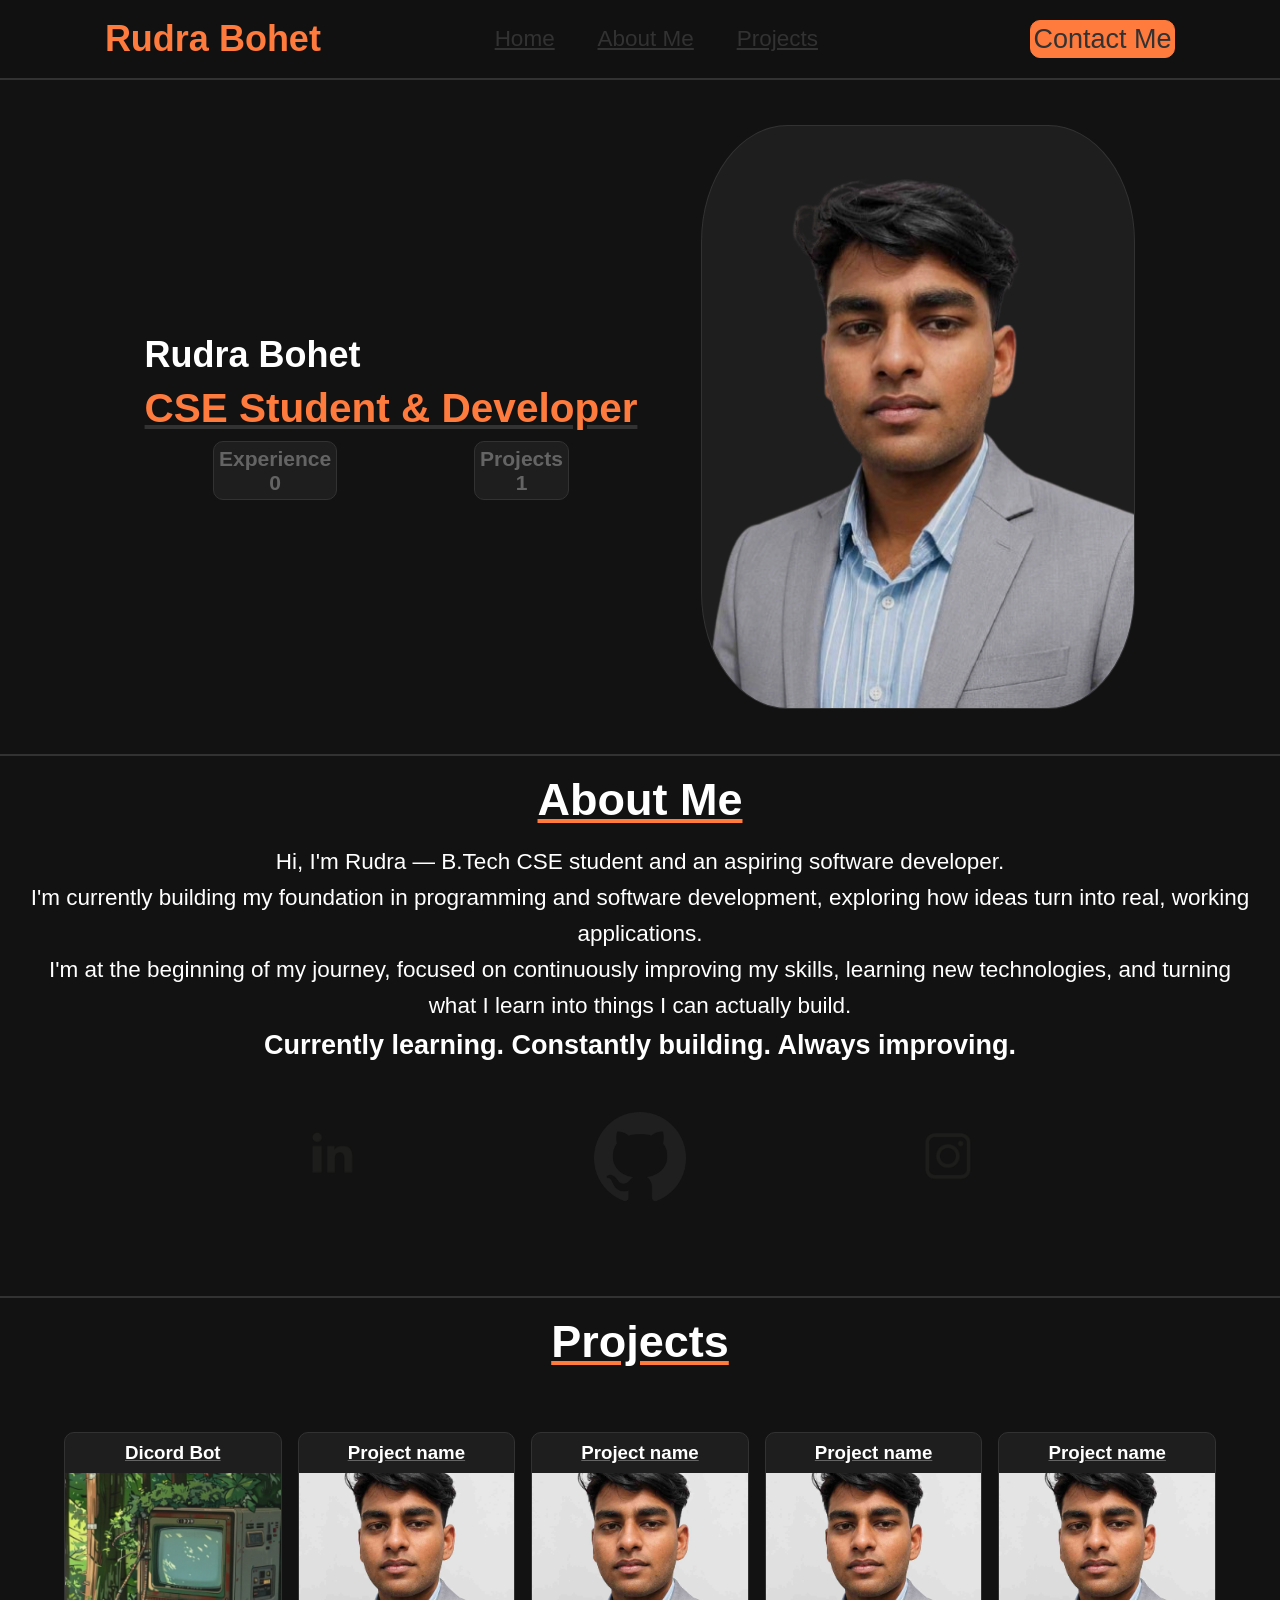
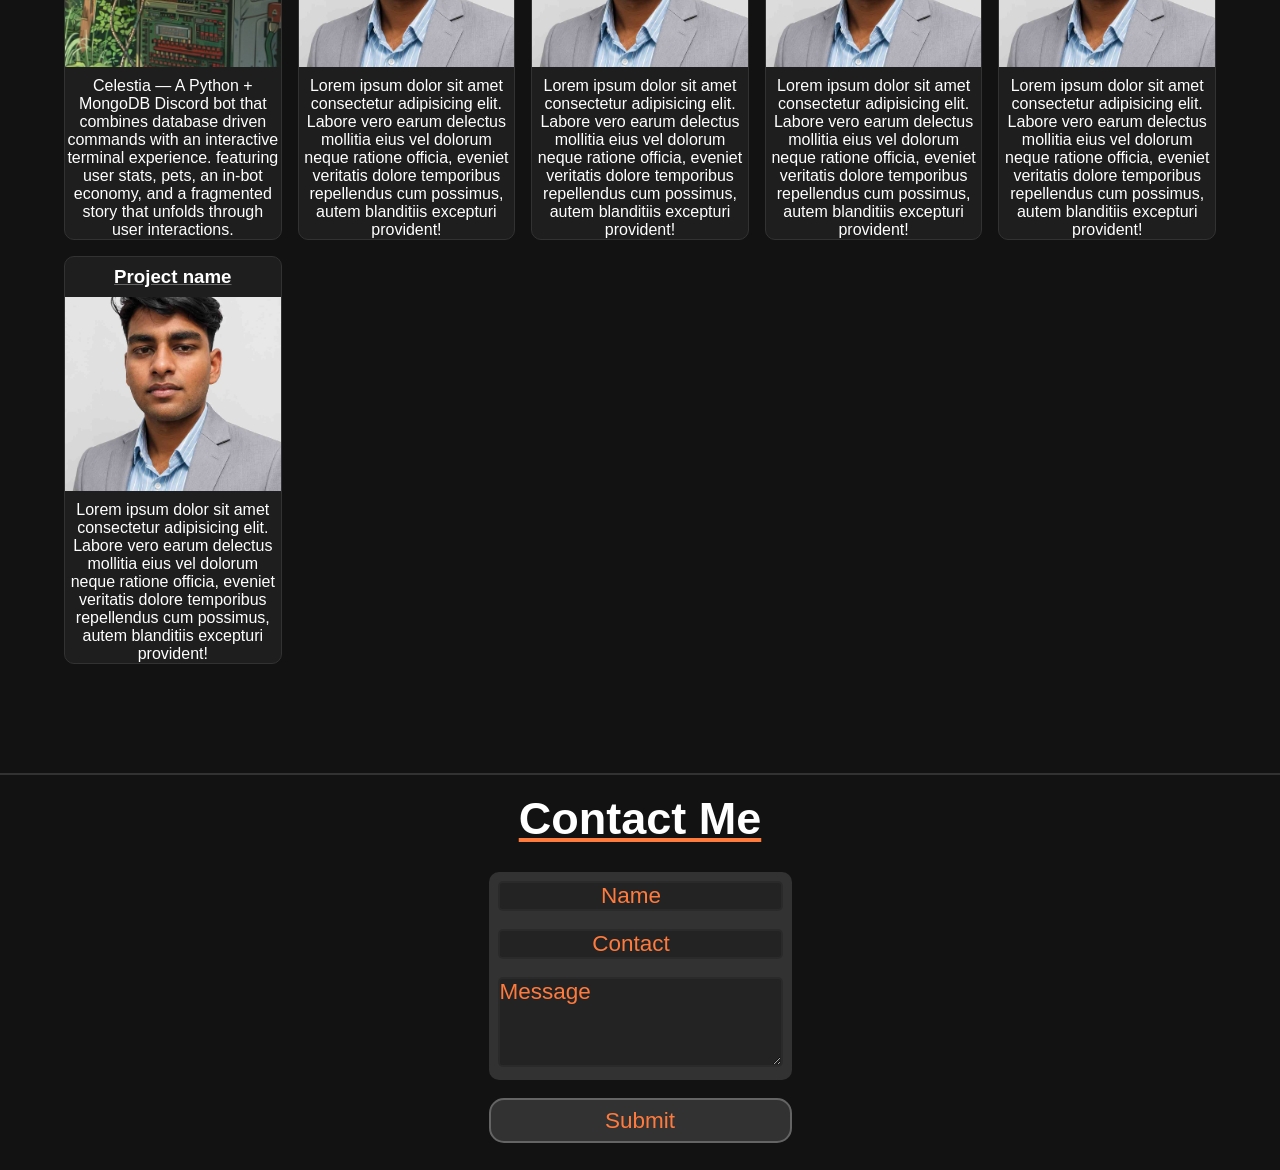
<file: index.html>
<!doctype html>
<html lang="en">

<head>
    <meta charset="UTF-8" />
    <meta name="viewport" content="width=device-width, initial-scale=1.0" />
    <link rel="stylesheet" href="style.css" />
    <title>Rudra Bohet</title>
</head>

<body id="top">
    <div id="nav">
        <div id="navlogo">
            <h1>Rudra Bohet</h1>
        </div>
        <div id="navcont">
            <a href="#top">Home</a>
            <a href="#about">About Me</a>
            <a href="#Projects">Projects</a>
        </div>
        <div id="navhire">
            <a href="#contact">Contact Me</a>
        </div>
    </div>

    <div id="landing">
        <div id="intro">
            <div id="intro_text">
                <h1>Rudra Bohet</h1>
                <h2>CSE Student & Developer</h2>
                <div id="intro_text_badges">
                    <div class="badge">
                        <h3>
                            Experience <br />
                            0
                        </h3>
                    </div>
                    <div class="badge">
                        <h3>
                            Projects <br />
                            1
                        </h3>
                    </div>
                </div>
            </div>
        </div>
        <div id="intro_img">
            <div>
                <img src="all_images/rudra_photo-removebg-preview.png" alt="" />
            </div>
        </div>
    </div>

    <div id="about">
        <div id="aboutheading">
            <h1>About Me</h1>
            <p>
                Hi, I'm Rudra — B.Tech CSE student and an aspiring software developer.
                <br />
                I'm currently building my foundation in programming and software
                development, exploring how ideas turn into real, working applications.
                <br />
                I'm at the beginning of my journey, focused on continuously
                improving my skills, learning new technologies, and turning what I
                learn into things I can actually build. <br />
            </p>
            <p>
                <strong>Currently learning. Constantly building. Always improving.</strong>
            </p>
            <div id="aboutlinkgrid">
                <div class="aboutlink">
                    <a target="_blank" href="https://www.linkedin.com/in/rudra-bohet"><img src="all_images/linkedin.png"
                            alt=""></a>
                </div>
                <div class="aboutlink">
                    <a target="_blank" href="https://github.com/Rudra-Bohet"><img
                            src="all_images/GitHub_Invertocat_Black.png" alt="github"></a>
                </div>
                <div class="aboutlink">
                    <a target="_blank" href="https://www.instagram.com/rudra_bohet"><img src="all_images/insta.png"
                            alt=""></a>
                </div>
            </div>
        </div>
    </div>

    <div id="Projects">
        <div id="projecthead">
            <h1>Projects</h1>
            <div id="projectgrid">
                <div class="projectile">
                    <div class="prjecttilehead">
                        <h3>Dicord Bot</h3>
                    </div>
                    <div class="projecttilecont">
                        <div>
                            <img src="all_images/discord bot.jpg" alt="discord bot" />
                        </div>
                        <div>
                            <p>
                                Celestia — A Python + MongoDB Discord bot that combines database driven commands with an
                                interactive terminal
                                experience. featuring user stats, pets, an in-bot economy, and a fragmented story
                                that
                                unfolds through user
                                interactions.
                            </p>
                        </div>
                    </div>
                </div>
                <div class="projectile">
                    <div class="prjecttilehead">
                        <h3>Project name</h3>
                    </div>
                    <div class="projecttilecont">
                        <div>
                            <img src="all_images/rudra photo.jpeg" alt="logo" />
                        </div>
                        <div>
                            <p>
                                Lorem ipsum dolor sit amet consectetur adipisicing elit.
                                Labore vero earum delectus mollitia eius vel dolorum neque
                                ratione officia, eveniet veritatis dolore temporibus
                                repellendus cum possimus, autem blanditiis excepturi
                                provident!
                            </p>
                        </div>
                    </div>
                </div>
                <div class="projectile">
                    <div class="prjecttilehead">
                        <h3>Project name</h3>
                    </div>
                    <div class="projecttilecont">
                        <div>
                            <img src="all_images/rudra photo.jpeg" alt="logo" />
                        </div>
                        <div>
                            <p>
                                Lorem ipsum dolor sit amet consectetur adipisicing elit.
                                Labore vero earum delectus mollitia eius vel dolorum neque
                                ratione officia, eveniet veritatis dolore temporibus
                                repellendus cum possimus, autem blanditiis excepturi
                                provident!
                            </p>
                        </div>
                    </div>
                </div>
                <div class="projectile">
                    <div class="prjecttilehead">
                        <h3>Project name</h3>
                    </div>
                    <div class="projecttilecont">
                        <div>
                            <img src="all_images/rudra photo.jpeg" alt="logo" />
                        </div>
                        <div>
                            <p>
                                Lorem ipsum dolor sit amet consectetur adipisicing elit.
                                Labore vero earum delectus mollitia eius vel dolorum neque
                                ratione officia, eveniet veritatis dolore temporibus
                                repellendus cum possimus, autem blanditiis excepturi
                                provident!
                            </p>
                        </div>
                    </div>
                </div>
                <div class="projectile">
                    <div class="prjecttilehead">
                        <h3>Project name</h3>
                    </div>
                    <div class="projecttilecont">
                        <div>
                            <img src="all_images/rudra photo.jpeg" alt="logo" />
                        </div>
                        <div>
                            <p>
                                Lorem ipsum dolor sit amet consectetur adipisicing elit.
                                Labore vero earum delectus mollitia eius vel dolorum neque
                                ratione officia, eveniet veritatis dolore temporibus
                                repellendus cum possimus, autem blanditiis excepturi
                                provident!
                            </p>
                        </div>
                    </div>
                </div>
                <div class="projectile">
                    <div class="prjecttilehead">
                        <h3>Project name</h3>
                    </div>
                    <div class="projecttilecont">
                        <div>
                            <img src="all_images/rudra photo.jpeg" alt="logo" />
                        </div>
                        <div>
                            <p>
                                Lorem ipsum dolor sit amet consectetur adipisicing elit.
                                Labore vero earum delectus mollitia eius vel dolorum neque
                                ratione officia, eveniet veritatis dolore temporibus
                                repellendus cum possimus, autem blanditiis excepturi
                                provident!
                            </p>
                        </div>
                    </div>
                </div>
            </div>
        </div>
    </div>

    <div id="contact">
        <div id="contacthead">
            <h1>
                Contact Me
            </h1>
            <div id="contactcont">
                <form action="https://formspree.io/f/xzepgvqo" method="POST">
                    <div id="formele">
                        <div id="formin">
                            <div id="formname">
                                <label for="Name"></label>
                                <input type="text" name="Name" placeholder="Name">
                            </div>
                            <div id="formcontact">
                                <label for="contact"></label>
                                <input type="text" name="contact" placeholder="Contact">
                            </div>
                            <div id="formmesg">
                                <label for="mesg"></label>
                                <textarea name="mesg" placeholder="Message"></textarea>
                            </div>
                        </div>
                        <div id="formsub">
                            <button id="formjj" type="submit">Submit</button>
                        </div>
                    </div>
                </form>
            </div>
        </div>
    </div>
</body>

</html>
</file>
<file: style.css>
* {
  margin: 0;
  padding: 0;
  box-sizing: border-box;
}

html,
body {
  scroll-behavior: smooth;
  background-color: rgba(18, 18, 18);
}

input,
button,
select,
body,
textarea {
  font-family: Arial, Helvetica, sans-serif;
}

#nav {
  padding: 2vh;
  display: flex;
  flex-wrap: wrap;
  background-color: rgba(18, 18, 18, 0.95);
  border-bottom: 2px solid rgba(50, 50, 50);
  justify-content: space-around;
  align-items: center;
  position: sticky;
  top: 0;
  z-index: 1000;

  #navlogo {
    font-size: 2vh;
    color: #ff7a3d;
    text-align: center;
  }

  #navcont {
    a {
      display: inline-block;
      font-size: 2.5vh;
      margin-right: 3vw;
    }

    a:link {
      color: rgba(50, 50, 50);
    }

    a:visited {
      color: rgba(50, 50, 50);
    }

    a:hover {
      color: rgba(100, 100, 100);
      text-decoration: underline rgba(100, 100, 100);
    }

    a:active {
      color: rgba(75, 75, 75);
    }
  }

  #navhire {
    font-size: 3vh;
    border: 1px solid #ff7a3d;
    background-color: #ff7a3d;
    border-radius: 10px;
    padding: 0.2%;

    a:link {
      text-decoration: none;
      color: rgba(50, 50, 50);
    }

    a:visited {
      color: rgba(50, 50, 50);
    }

    a:hover {
      color: rgba(100, 100, 100);
      text-decoration: underline rgba(100, 100, 100);
    }

    a:active {
      color: rgba(75, 75, 75);
    }
  }
}

#landing,
#about,
#Projects,
#contact {
  margin-top: 5vh;
  display: flex;
  color: white;
  justify-content: center;
  align-items: center;
  gap: 5vw;
}

@media (max-width: 475px) {
  #landing {
    display: flex;
    flex-wrap: wrap;
    #intro_text {
      h1 {
        font-size: 4vh;
        margin-bottom: 1vh;
      }

      h2 {
        color: #ff7a3d;
        font-size: 3vh;
        text-decoration: underline rgba(50, 50, 50);
        margin-bottom: 1vh;
      }

      #intro_text_badges {
        display: flex;
        justify-content: space-around;

        .badge {
          font-size: 2vh;
          text-align: center;
          padding: 1%;
          color: rgba(100, 100, 100);
          background-color: rgba(30, 30, 30);
          border: 1px solid rgba(50, 50, 50);
          border-radius: 10px;
        }
      }
    }
    #intro_img img {
      height: 300px;
    }
  }
}

#landing,
#about {
  padding-left: 2vw;
  padding-right: 2vw;
}

#contact,
#Projects,
#about {
  padding-top: 2vh;
  border-top: 2px solid rgba(50, 50, 50);
}

#intro_text {
  color: white;

  h1 {
    font-size: 4vh;
    margin-bottom: 1vh;
  }

  h2 {
    color: #ff7a3d;
    font-size: 4.5vh;
    text-decoration: underline rgba(50, 50, 50);
    margin-bottom: 1vh;
  }

  #intro_text_badges {
    display: flex;
    justify-content: space-around;

    .badge {
      font-size: 2vh;
      text-align: center;
      padding: 1%;
      color: rgba(100, 100, 100);
      background-color: rgba(30, 30, 30);
      border: 1px solid rgba(50, 50, 50);
      border-radius: 10px;
    }
  }
}

#intro_img {
  display: flex;
  flex-grow: 0;
  color: rgba(100, 100, 100);
  background-color: rgba(30, 30, 30);
  border: 1px solid rgba(50, 50, 50);
  border-radius: 20%;
  overflow: hidden;

  img {
    width: 100%;
    height: 100%;
    object-fit: cover;
    object-position: center;
    filter: brightness(90%);
  }
}

#aboutlinkgrid {
  display: flex;
  justify-content: space-evenly;
  align-items: center;
  padding: 5vh;

  img {
    width: auto;
    height: 10vh;
  }

  a {
    transition: 1s;
  }

  a:hover {
    filter: drop-shadow(0 0 8px #00f3ff) drop-shadow(0 0 20px #00f3ff);
  }
}

#aboutheading {
  text-align: center;

  h1 {
    font-size: 5vh;
    text-underline-offset: 4px;
    text-decoration: underline #ff7a3d;
    padding-bottom: 2vh;
  }

  p {
    line-height: 1.6;
    font-size: 2.5vh;
  }

  strong {
    font-size: 3vh;
  }
}

#projecthead {
  text-align: center;

  h1 {
    font-size: 5vh;
    text-underline-offset: 4px;
    text-decoration: underline #ff7a3d;
  }
}

#projectgrid {
  display: grid;
  grid-template-columns: repeat(auto-fit, minmax(200px, 1fr));
  gap: 1em;
  padding: 5%;

  .projectile {
    background-color: rgba(30, 30, 30);
    border: 1px solid rgba(50, 50, 50);
    border-radius: 10px;
  }

  h3 {
    text-decoration: underline rgba(100, 100, 100);
    padding: 1vh;
  }

  img {
    width: 100%;
    height: 200px;
    object-fit: cover;
    object-position: center;
    padding-bottom: 3%;
  }
}

#contacthead {
  text-align: center;

  h1 {
    font-size: 5vh;
    text-underline-offset: 4px;
    text-decoration: underline #ff7a3d;
  }
}

#contactcont {
  margin-bottom: 3vh;
  margin-top: 3vh;
}

#formin {
  background-color: rgba(50, 50, 50);
  border-radius: 10px;

  input {
    background-color: rgba(20, 20, 20, 0.5);
    border: 2px solid rgba(50, 50, 50, 0.5);
    font-size: 2.5vh;
    margin: 1vh;
    color: #ff7a3d;
    border-radius: 5px;
    text-align: center;
  }

  textarea {
    background-color: rgba(20, 20, 20, 0.5);
    border: 2px solid rgba(50, 50, 50, 0.5);
    font-size: 2.5vh;
    margin: 1vh;
    color: #ff7a3d;
    border-radius: 5px;
  }

  textarea {
    height: 10vh;
  }

  input::placeholder {
    font-size: 2.5vh;
    margin: 1vh;
    color: #ff7a3d;
    border-radius: 5px;
    text-align: center;
  }

  textarea::placeholder {
    font-size: 2.5vh;
    margin: 1vh;
    color: #ff7a3d;
    border-radius: 5px;
  }
}

button[type="submit"] {
  width: 100%;
  height: 5vh;
  margin-top: 2vh;
  background-color: rgba(50, 50, 50);
  border: 2px solid rgba(100, 100, 100);
  border-radius: 15px;
  color: #ff7a3d;
  font-size: 2.5vh;
}

button[type="submit"]:hover,
input[type="submit"]:hover {
  background-color: #ff7a3d;
  color: rgba(18, 18, 18, 1);
  font-size: 2.5vh;
}
</file>
